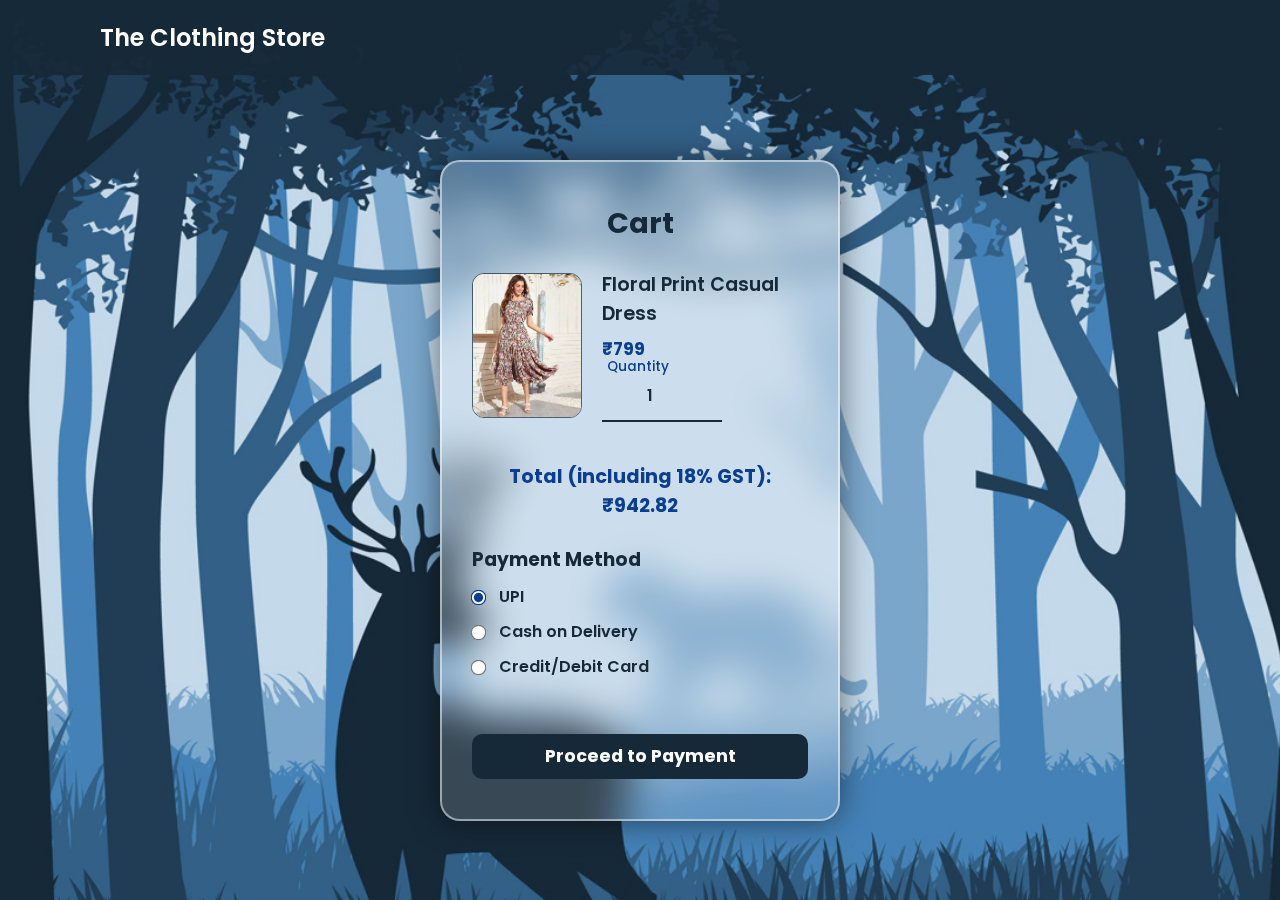
<file: addtocart.html>
<!DOCTYPE html>
<html lang="en">
<head>
  <meta charset="UTF-8" />
  <meta name="viewport" content="width=device-width, initial-scale=1" />
  <title>Add to Cart - The Clothing Store</title>

  <link href="https://fonts.googleapis.com/css2?family=Poppins&display=swap" rel="stylesheet" />
  <style>
    /* Your CSS model with some additions */
    @import url('https://fonts.googleapis.com/css2?family=Poppins&display=swap');
    * {
      margin: 0;
      padding: 0;
      box-sizing: border-box;
      font-family: 'Poppins', sans-serif;
    }
    body {
      display: flex;
      justify-content: center;
      align-items: center;
      min-height: 100vh;
      background: url('background.jpg') no-repeat;
      background-size: cover;
      background-position: center;
      padding-top: 80px;
      color: #162938;
    }
    header {
      position: fixed;
      left: 0;
      top: 0;
      width: 100%;
      padding: 20px 100px;
      background: rgba(22, 41, 56, 0.9);
      display: flex;
      justify-content: space-between;
      align-items: center;
      z-index: 99;
      color: white;
      font-weight: 600;
      font-size: 1.5rem;
      user-select: none;
    }

    .wrapper {
      position: relative;
      width: 400px;
      background: rgba(255, 255, 255, 0.15);
      border: 2px solid rgba(255, 255, 255, 0.5);
      border-radius: 20px;
      backdrop-filter: blur(20px);
      box-shadow: 0 0 30px rgba(0, 0, 0, 0.5);
      padding: 40px 30px;
      display: flex;
      flex-direction: column;
      gap: 25px;
    }

    h2 {
      text-align: center;
      color: #162938;
      font-weight: 700;
      font-size: 1.8em;
    }

    .product-info {
      display: flex;
      gap: 20px;
      align-items: center;
    }
    .product-info img {
      width: 110px;
      border-radius: 12px;
      border: 1.5px solid rgba(22, 41, 56, 0.7);
    }
    .product-details {
      flex-grow: 1;
    }
    .product-details h3 {
      color: #162938;
      font-weight: 600;
      margin-bottom: 8px;
      font-size: 1.2rem;
    }
    .price {
      font-weight: 700;
      color: #0b3d91;
      margin-bottom: 10px;
      font-size: 1.1rem;
    }

    .input-box {
      position: relative;
      height: 50px;
      width: 120px;
      border-bottom: 2px solid #162938;
      margin-top: 10px;
    }
    .input-box label {
      position: absolute;
      top: 50%;
      left: 5px;
      transform: translateY(-50%);
      font-size: 1em;
      color: #162938;
      font-weight: 500;
      pointer-events: none;
      transition: 0.5s;
    }
    .input-box input:focus ~ label,
    .input-box input:valid ~ label {
      top: -5px;
      font-size: 0.85em;
      color: #0b3d91;
    }
    .input-box input {
      width: 100%;
      height: 100%;
      background: transparent;
      border: none;
      outline: none;
      font-size: 1em;
      color: #162938;
      font-weight: 600;
      padding: 0 15px 0 5px;
      text-align: center;
    }

    .cost-summary {
      font-weight: 700;
      font-size: 1.2rem;
      color: #0b3d91;
      text-align: center;
      margin-top: 15px;
    }

    .payment-methods h3 {
      font-weight: 700;
      margin-bottom: 10px;
      color: #162938;
    }

    .payment-methods label {
      display: block;
      font-weight: 600;
      font-size: 1rem;
      color: #162938;
      margin-bottom: 10px;
      cursor: pointer;
      user-select: none;
    }
    input[type="radio"] {
      margin-right: 10px;
      accent-color: #0b3d91;
      cursor: pointer;
      transform: scale(1.2);
      vertical-align: middle;
    }

    button.btn {
      width: 100%;
      height: 45px;
      background: #162938;
      border: none;
      outline: none;
      border-radius: 10px;
      cursor: pointer;
      font-size: 1.1rem;
      color: #fff;
      font-weight: 700;
      margin-top: 20px;
      transition: background-color 0.3s ease;
    }
    button.btn:hover {
      background-color: #0b3d91;
    }
  </style>
</head>
<body>

<header>The Clothing Store</header>

<div class="wrapper">
  <h2>Cart</h2>

  <div class="product-info">
    <img src="images/westernwear/floral.jpg" alt="Floral Dress" />
    <div class="product-details">
      <h3>Floral Print Casual Dress</h3>
      <p class="price" id="unitPrice">₹799</p>

      <div class="input-box">
        <input type="number" id="quantity" min="1" value="1" required />
        <label for="quantity">Quantity</label>
      </div>
    </div>
  </div>

  <div class="cost-summary" id="costSummary">
    Total (including 18% GST): ₹799.00
  </div>

  <div class="payment-methods">
    <h3>Payment Method</h3>
    <label><input type="radio" name="payment" value="UPI" checked /> UPI</label>
    <label><input type="radio" name="payment" value="COD" /> Cash on Delivery</label>
    <label><input type="radio" name="payment" value="Card" /> Credit/Debit Card</label>
  </div>

  <button class="btn" onclick="proceedPayment()">Proceed to Payment</button>
</div>

<script>
  const unitPrice = 799;
  const gstRate = 0.18;

  const quantityInput = document.getElementById('quantity');
  const costSummary = document.getElementById('costSummary');

  function updateCost() {
    let qty = parseInt(quantityInput.value);
    if (qty < 1 || isNaN(qty)) qty = 1;
    quantityInput.value = qty;

    let totalWithoutGST = unitPrice * qty;
    let gstAmount = totalWithoutGST * gstRate;
    let totalCost = totalWithoutGST + gstAmount;

    costSummary.textContent = `Total (including 18% GST): ₹${totalCost.toFixed(2)}`;
  }

  quantityInput.addEventListener('input', updateCost);

  function proceedPayment() {
    const paymentMethods = document.getElementsByName('payment');
    let selectedPayment = '';
    for (const method of paymentMethods) {
      if (method.checked) {
        selectedPayment = method.value;
        break;
      }
    }
    alert(`Proceeding to payment with ${selectedPayment}.\nThank you for shopping with us!`);
  }

  updateCost();
</script>

</body>
</html>
</file>
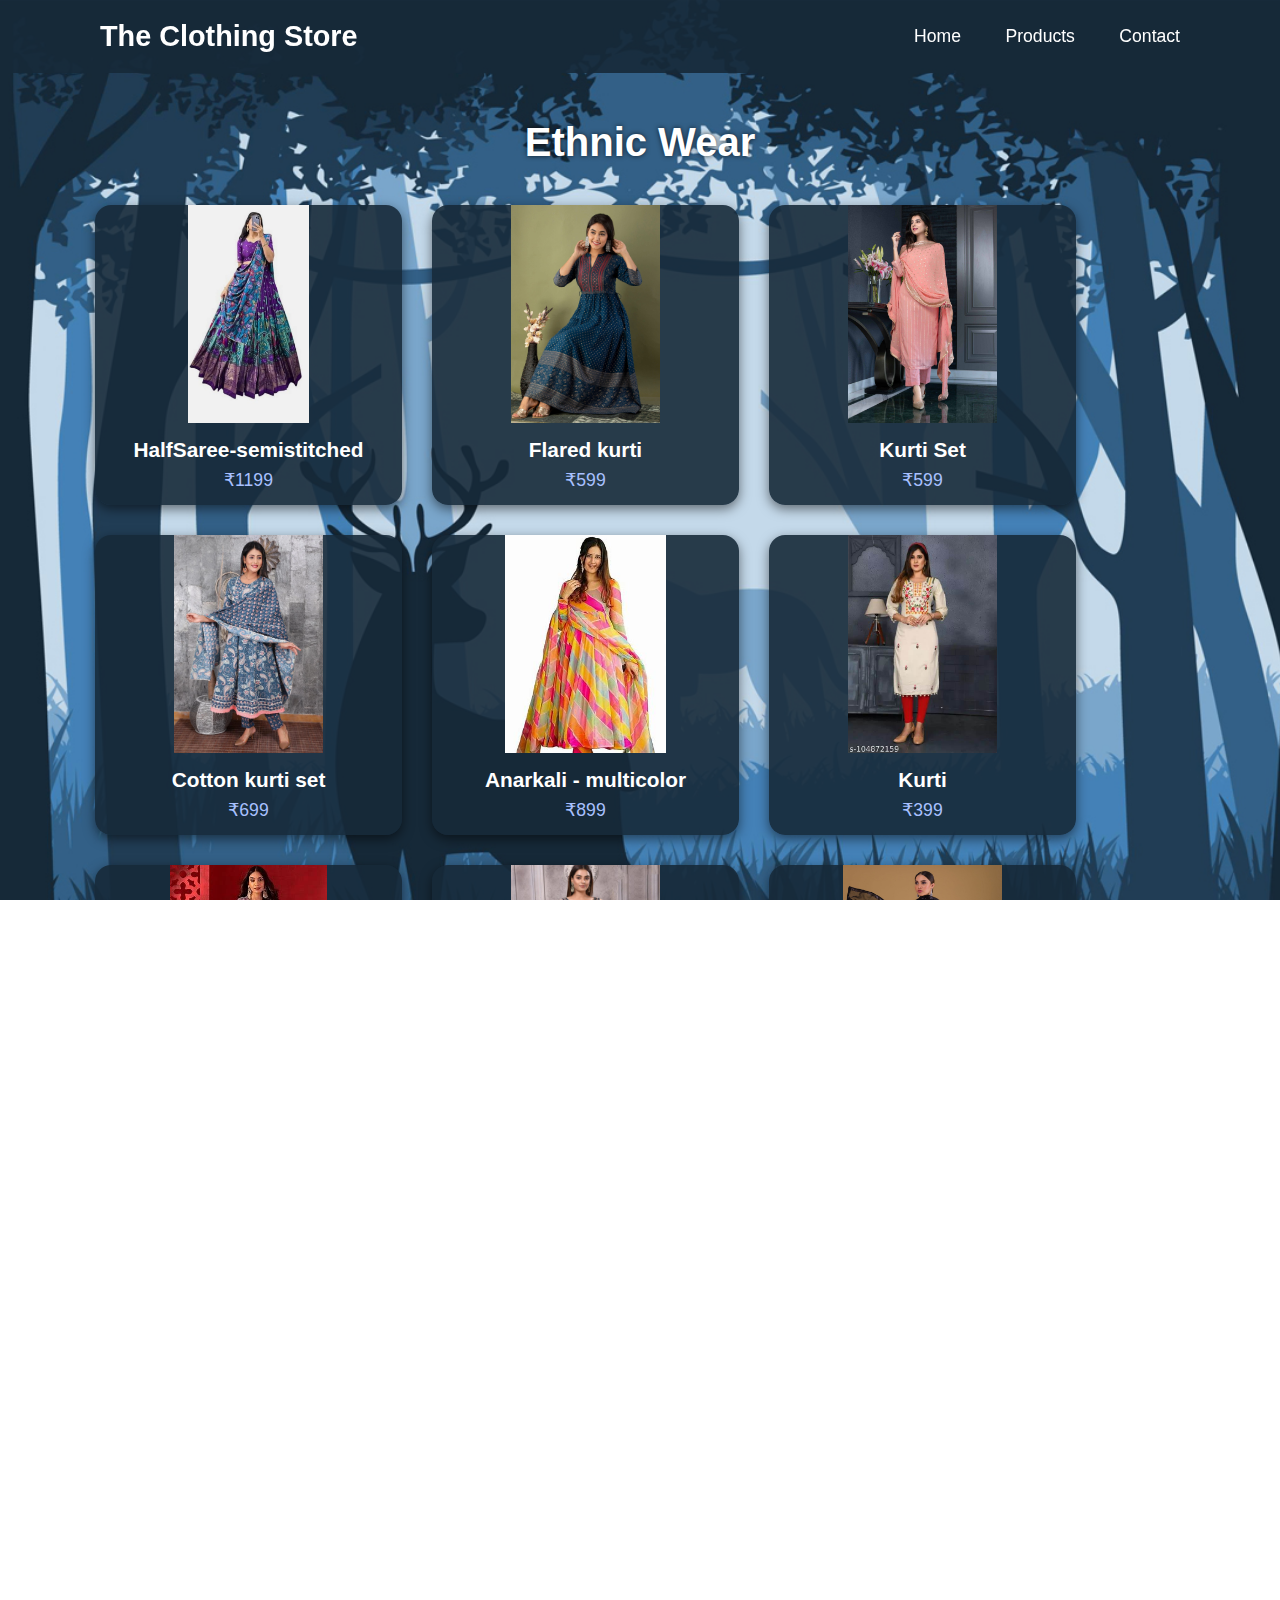
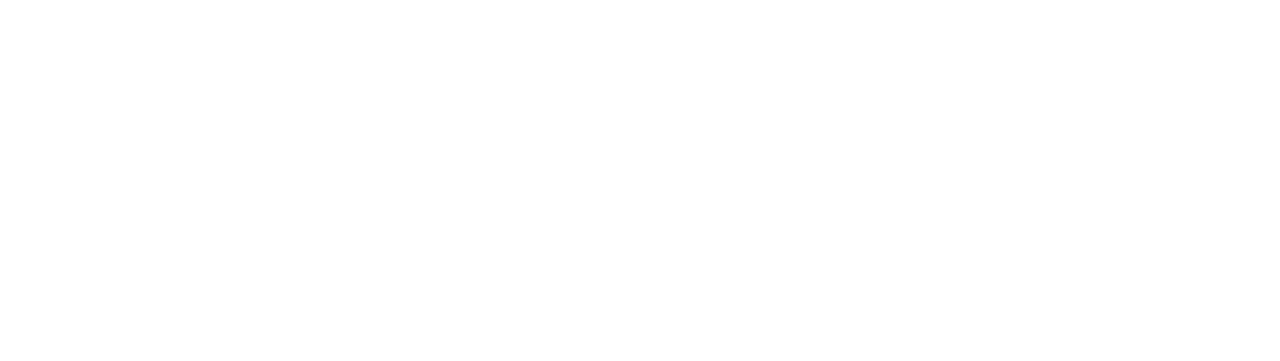
<file: ethnic.html>
<!DOCTYPE html>
<html lang="en">
<head>
  <meta charset="UTF-8">
  <title>Ethnic Wear - The Clothing Store</title>
  <link rel="stylesheet" href="womens's_wear.css">
</head>
<body>

<header>
  <h1>The Clothing Store</h1>
  <div class="navigation">
    <a href="index.html">Home</a>
    <a href="products.html">Products</a>
    <a href="contact.html">Contact</a>
  </div>
</header>

<section>
  <h2>Ethnic Wear</h2>
  
  <div class="product-grid">
    
    <div class="product-card">
      <img src="images/ethnicwear/halfsaree.jpg" alt="HalfSaree">
      <h3>HalfSaree-semistitched</h3>
      <p>₹1199</p>
    </div>
    <div class="product-card">
      <img src="images/ethnicwear/bluelongtop.jpg" alt="blt">
      <h3>Flared kurti</h3>
      <p>₹599</p>
    </div>
     <a href="pinkks.html" class="product-card" style="text-decoration: none; color: inherit;">
    <img src="images/ethnicwear/pinkks.jpg" alt="Floral Dress">
    <h3>Kurti Set</h3>
    <p>₹599</p>
    </a>
    <div class="product-card">
      <img src="images/ethnicwear/cottonkurtiset.webp" alt="Cottonks">
      <h3>Cotton kurti set</h3>
      <p>₹699</p>
    </div>
    <div class="product-card">
      <img src="images/ethnicwear/multianarkali.jpg" alt="Anarkali">
      <h3>Anarkali - multicolor </h3>
      <p>₹899</p>
    </div>
    <div class="product-card">
      <img src="images/ethnicwear/sidecutkurti.jpg" alt="sidecut">
      <h3>Kurti</h3>
      <p>₹399</p>
    </div>
    <div class="product-card">
      <img src="images/ethnicwear/violetchudi.jpg" alt="chudiset">
      <h3>Chudi Set</h3>
      <p>₹699</p>
    </div>
    <div class="product-card">
      <img src="images/ethnicwear/lehanga.jpg" alt="lehanga">
      <h3>Lehanga</h3>
      <p>₹1299</p>
    </div>
    <div class="product-card">
      <img src="images/ethnicwear/sequinlehanga.jpg" alt="sequin">
      <h3>Sequin Black Lehanga</h3>
      <p>₹1599</p>
    </div>
    <div class="product-card">
      <img src="images/ethnicwear/floraltunictop.jpg" alt="tunic">
      <h3>Floral tunic top</h3>
      <p>₹999</p>
    </div>
    <div class="product-card">
      <img src="images/ethnicwear/goldsaree.jpg" alt="goldsaree">
      <h3>Golden Geogette Saree</h3>
      <p>₹599</p>
    </div>
    <div class="product-card">
      <img src="images/ethnicwear/kaftaan.jpg" alt="kaftaan">
      <h3>Kaftaan dress</h3>
      <p>₹799</p>
    </div>
    <div class="product-card">
      <img src="images/ethnicwear/kanjivaramsilksaree.jpg" alt="saree">
      <h3>Kanjivaram Silk Saree</h3>
      <p>₹1899</p>
    </div>
    <div class="product-card">
      <img src="images/ethnicwear/blueanarkali.jpg" alt="blueanarkali">
      <h3>Heavywork Anarkali</h3>
      <p>₹1199</p>
    </div>
    <div class="product-card">
      <img src="images/ethnicwear/sequencelongchudi.jpg" alt="longsequence">
      <h3>Georgette Black Anarkali</h3>
      <p>₹1599</p>
    </div>
  </div> <!-- end of product-grid -->
</section>

</section>

<footer>
  <p>&copy; 2025 The Clothing Store. All rights reserved.</p>
</footer>

</body>
</html>
</file>
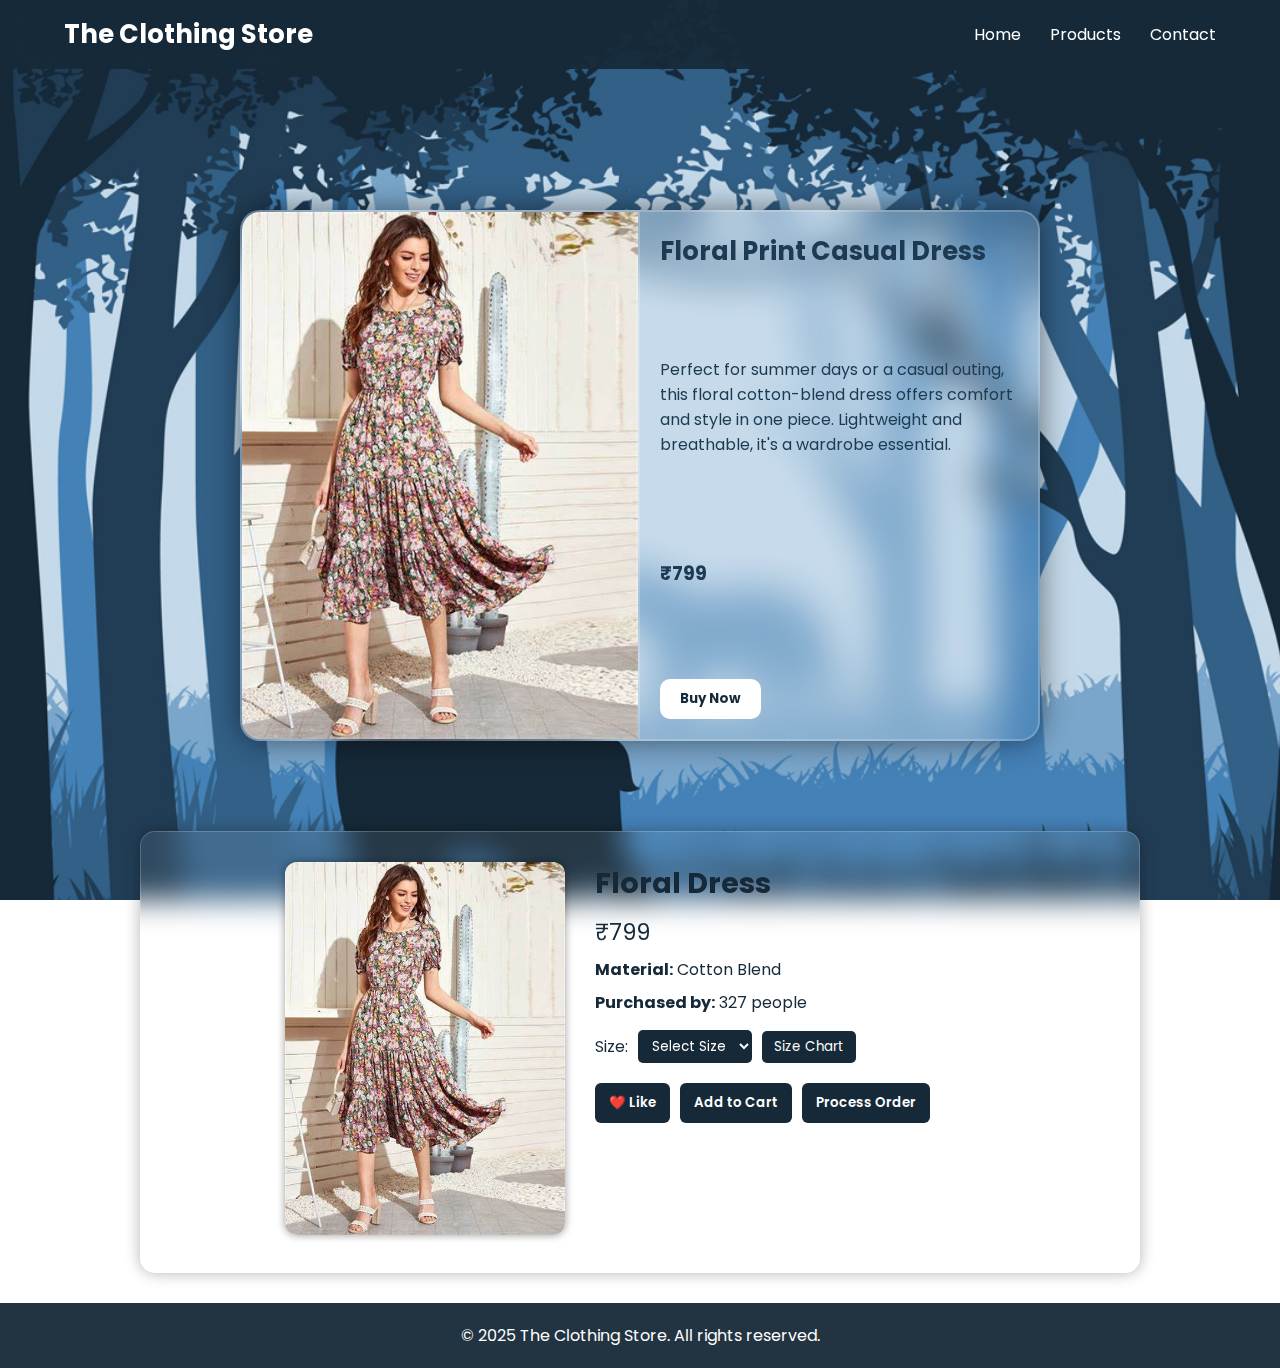
<file: floraldress.html>
<!DOCTYPE html>
<html lang="en">
<head>
  <meta charset="UTF-8">
  <title>Floral Dress - The Clothing Store</title>
  <link rel="stylesheet" href="floral.css">
</head>
<body>

<header>
  <h1>The Clothing Store</h1>
  <nav>
    <a href="index.html">Home</a>
    <a href="products.html">Products</a>
    <a href="contact.html">Contact</a>
  </nav>
</header>

<!-- ✨ New Product Highlights Section -->
<section class="highlight-section">
  <div class="highlight-card">
    <img src="images/westernwear/floral.jpg" alt="Floral Dress" class="highlight-image" />
    <div class="highlight-content">
      <h3>Floral Print Casual Dress</h3>
      <p>Perfect for summer days or a casual outing, this floral cotton-blend dress offers comfort and style in one piece. Lightweight and breathable, it's a wardrobe essential.</p>
      <p class="price">₹799</p>
      <!-- Added id to this button to attach event listener -->
      <button id="buyNowBtn" class="btn">Buy Now</button>
    </div>
  </div>
</section>

<!-- Added id to main container for scrolling target -->
<main id="productSection" class="product-container">
  <div class="product-image">
    <img src="images/westernwear/floral.jpg" alt="Floral Dress">
  </div>

  <div class="product-details">
    <h2>Floral Dress</h2>
    <p class="price">₹799</p>

    <p><strong>Material:</strong> Cotton Blend</p>
    <p><strong>Purchased by:</strong> 327 people</p>

    <div class="size-selection">
      <label for="size">Size:</label>
      <select id="size">
        <option>Select Size</option>
        <option>XS</option>
        <option>S</option>
        <option>M</option>
        <option>L</option>
        <option>XL</option>
      </select>
      <button onclick="openSizeChart()">Size Chart</button>
    </div>

    <div class="buttons">
      <button class="like-btn">❤️ Like</button>
      <a href="addtocart.html"><button class="cart-btn">Add to Cart</button></a>
      <button class="order-btn">Process Order</button>
    </div>
  </div>
</main>

<!-- Size Chart Modal -->
<div id="sizeChartModal" class="modal">
  <div class="modal-content">
    <span class="close" onclick="closeSizeChart()">&times;</span>
    <h3>Size Chart (in inches)</h3>
    <table>
      <tr><th>Size</th><th>Bust</th><th>Waist</th><th>Hip</th></tr>
      <tr><td>XS</td><td>30</td><td>24</td><td>32</td></tr>
      <tr><td>S</td><td>32</td><td>26</td><td>34</td></tr>
      <tr><td>M</td><td>34</td><td>28</td><td>36</td></tr>
      <tr><td>L</td><td>36</td><td>30</td><td>38</td></tr>
      <tr><td>XL</td><td>38</td><td>32</td><td>40</td></tr>
    </table>
  </div>
</div>

<footer>
  <p>&copy; 2025 The Clothing Store. All rights reserved.</p>
</footer>

<script>
  function openSizeChart() {
    document.getElementById("sizeChartModal").style.display = "block";
  }

  function closeSizeChart() {
    document.getElementById("sizeChartModal").style.display = "none";
  }

  window.onclick = function(event) {
    if (event.target.classList.contains("modal")) {
      closeSizeChart();
    }
  }

  // Smooth scroll on Buy Now button click
  document.getElementById("buyNowBtn").addEventListener("click", function() {
    document.getElementById("productSection").scrollIntoView({ behavior: "smooth" });
  });
</script>

</body>
</html>
</file>
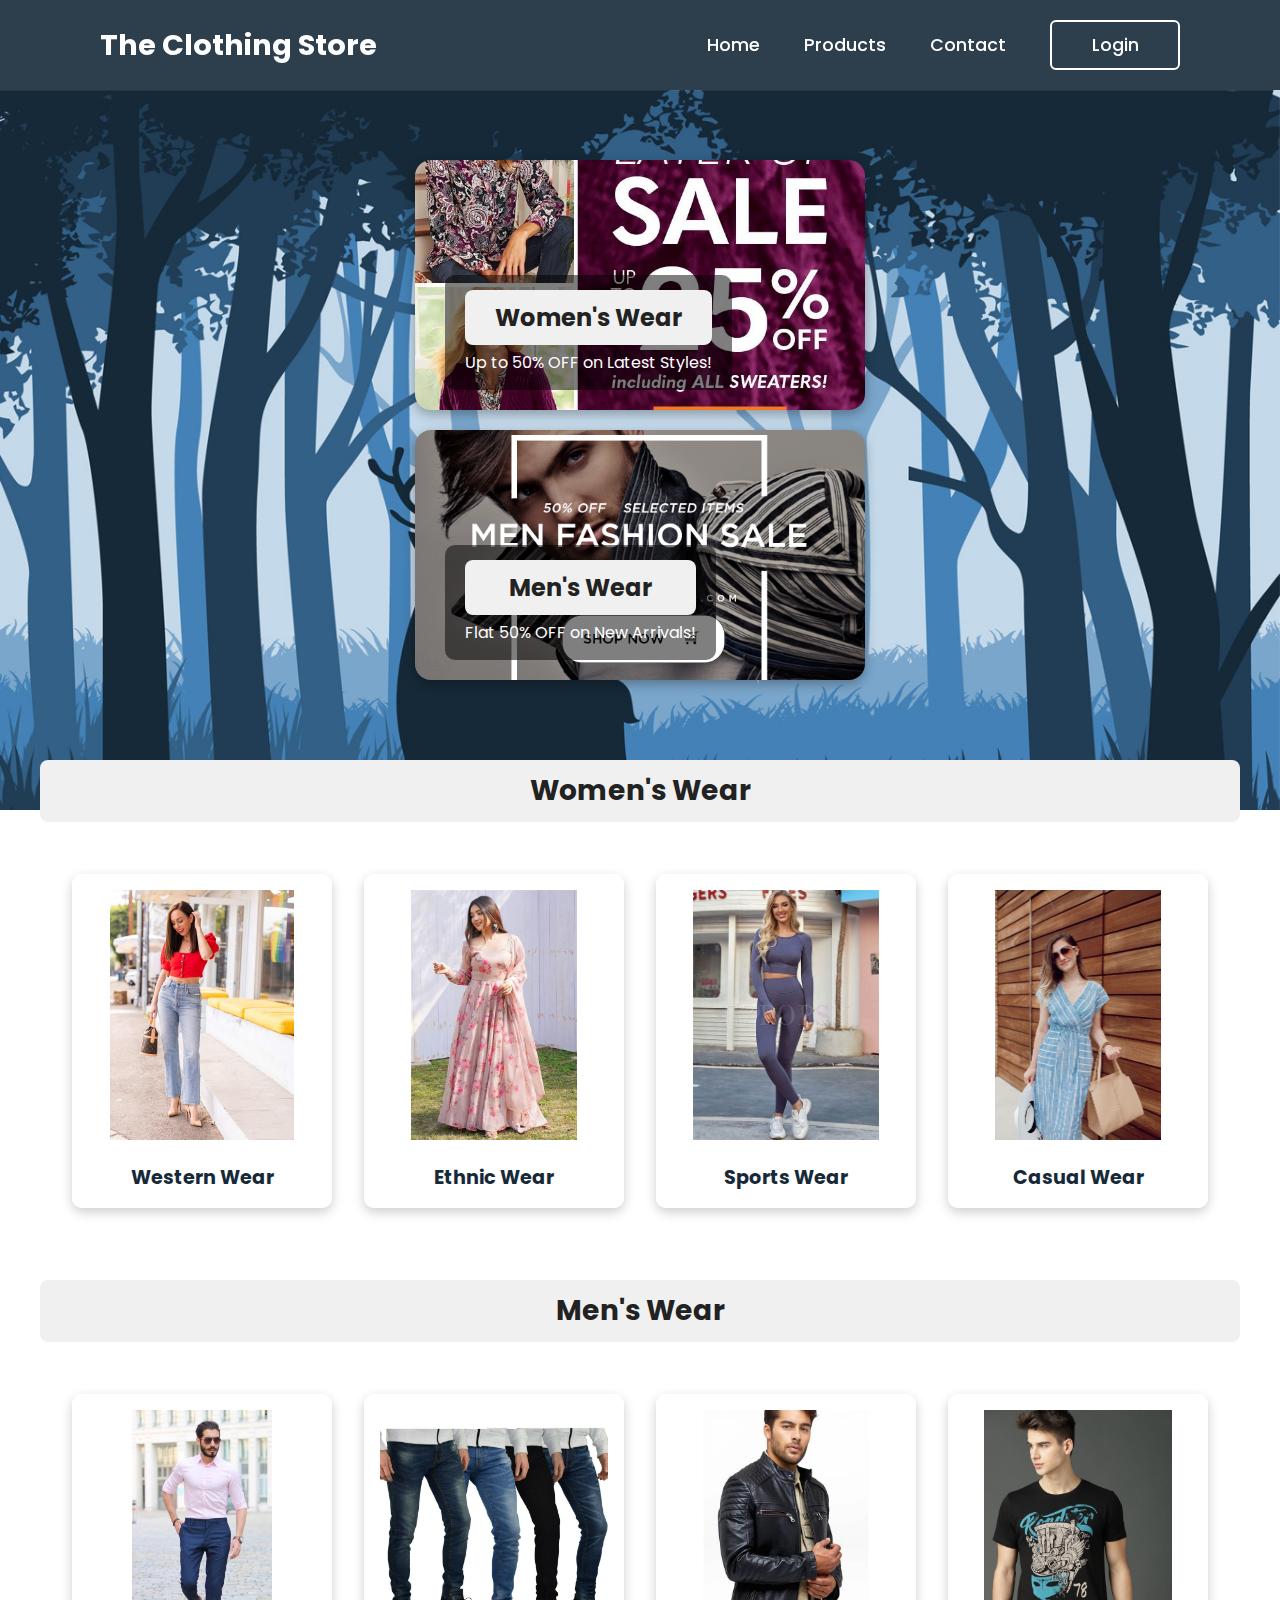
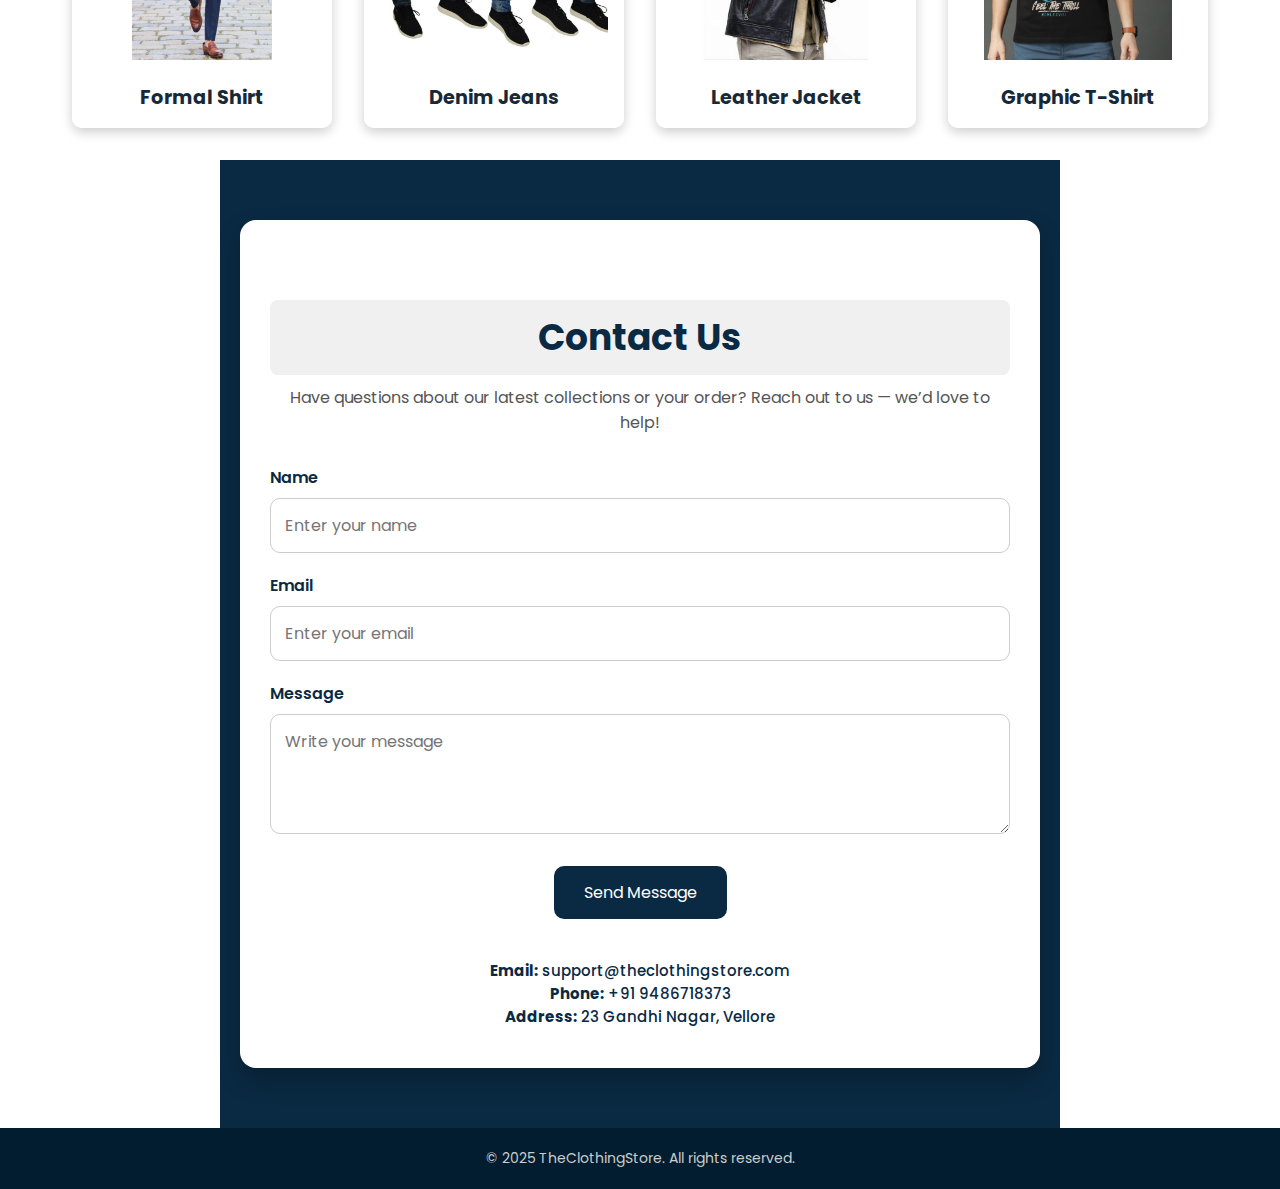
<file: Products.html>
<!DOCTYPE html>
<html lang="en">
<head>
  <meta charset="UTF-8" />
  <meta name="viewport" content="width=device-width, initial-scale=1.0"/>
  <title>Product Categories</title>
  <link href="https://fonts.googleapis.com/css2?family=Poppins&display=swap" rel="stylesheet">
  <link rel="stylesheet" href="product.css">
  <style>
    html {
      scroll-behavior: smooth;
    }
  </style>
</head>

<body>
  <header>
    <div class="Logo">The Clothing Store</div>
    <nav class="navigation">
      <a href="#">Home</a>
      <a href="#products">Products</a>
      <a href="#contact">Contact</a>
      <button class="btnlogin-popup">Login</button>
    </nav>
  </header>

  <section class="banner-section">
    <div class="banner-box women-banner" onclick="document.getElementById('women-wear').scrollIntoView({ behavior: 'smooth' })">
      <img src="women_sale.jpg" alt="Women Sale" />
      <div class="banner-text">
        <h2>Women's Wear</h2>
        <p>Up to 50% OFF on Latest Styles!</p>
      </div>
    </div>

    <div class="banner-box men-banner" onclick="document.getElementById('men-wear').scrollIntoView({ behavior: 'smooth' })">
      <img src="men_sale.png" alt="Men Sale" />
      <div class="banner-text">
        <h2>Men's Wear</h2>
        <p>Flat 50% OFF on New Arrivals!</p>
      </div>
    </div>
  </section>

  <!-- Products Section Wrapping Women & Men -->
  <section id="products">

    <!-- Women's Wear Section -->
    <section id="women-wear">
      <h2>Women's Wear</h2>
      <div class="wear-category-boxes">
        <a href="western.html" class="wear-box">
          <img src="western.jpg" alt="Western Wear">
          <h3>Western Wear</h3>
        </a>
         
        <a href="ethnic.html" class="wear-box">
          <img src="ethnic.jpg" alt="Ethnic Wear">
          <h3>Ethnic Wear</h3>
        </a>
        <a href="sports.html" class="wear-box">
          <img src="sports.jpg" alt="Sports Wear">
          <h3>Sports Wear</h3>
        </a>
        <a href="casual.html" class="wear-box">
          <img src="casual.jpg" alt="Casual Wear">
          <h3>Casual Wear</h3>
        </a>
      </div>
    </section>

    <!-- Men's Wear Section -->
    <section id="men-wear">
      <h2>Men's Wear</h2>
      <div class="wear-category-boxes">
        <a href="formal.html" class="wear-box">
          <img src="formal.jpg" alt="Formal Shirt">
          <h3>Formal Shirt</h3>
        </a>
        <a href="jeans.html" class="wear-box">
          <img src="denim.jpg" alt="Denim Jeans">
          <h3>Denim Jeans</h3>
        </a>
        <a href="jacket.html" class="wear-box">
          <img src="jacket.jpg" alt="Leather Jacket">
          <h3>Leather Jacket</h3>
        </a>
        <a href="tshirt.html" class="wear-box">
          <img src="graphic_tshirt.jpg" alt="Graphic T-Shirt">
          <h3>Graphic T-Shirt</h3>
        </a>
      </div>
    </section>

  </section>

  <section class="contact-section" id="contact">
    <div class="contact-container">
      <h2>Contact Us</h2>
      <p class="contact-subtext">Have questions about our latest collections or your order? Reach out to us — we’d love to help!</p>

      <form action="#" method="POST" class="contact-form">
        <div class="form-group">
          <label for="name">Name</label>
          <input type="text" id="name" name="name" placeholder="Enter your name" required>
        </div>
        <div class="form-group">
          <label for="email">Email</label>
          <input type="email" id="email" name="email" placeholder="Enter your email" required>
        </div>
        <div class="form-group">
          <label for="message">Message</label>
          <textarea id="message" name="message" placeholder="Write your message" required></textarea>
        </div>
        <button type="submit">Send Message</button>
      </form>

      <div class="contact-info">
        <p><strong>Email:</strong> support@theclothingstore.com</p>
        <p><strong>Phone:</strong> +91 9486718373</p>
        <p><strong>Address:</strong> 23 Gandhi Nagar, Vellore</p>
      </div>
    </div>
  </section>

  <footer class="footer">
    <p>&copy; 2025 TheClothingStore. All rights reserved.</p>
  </footer>

</body>
</html>
</file>
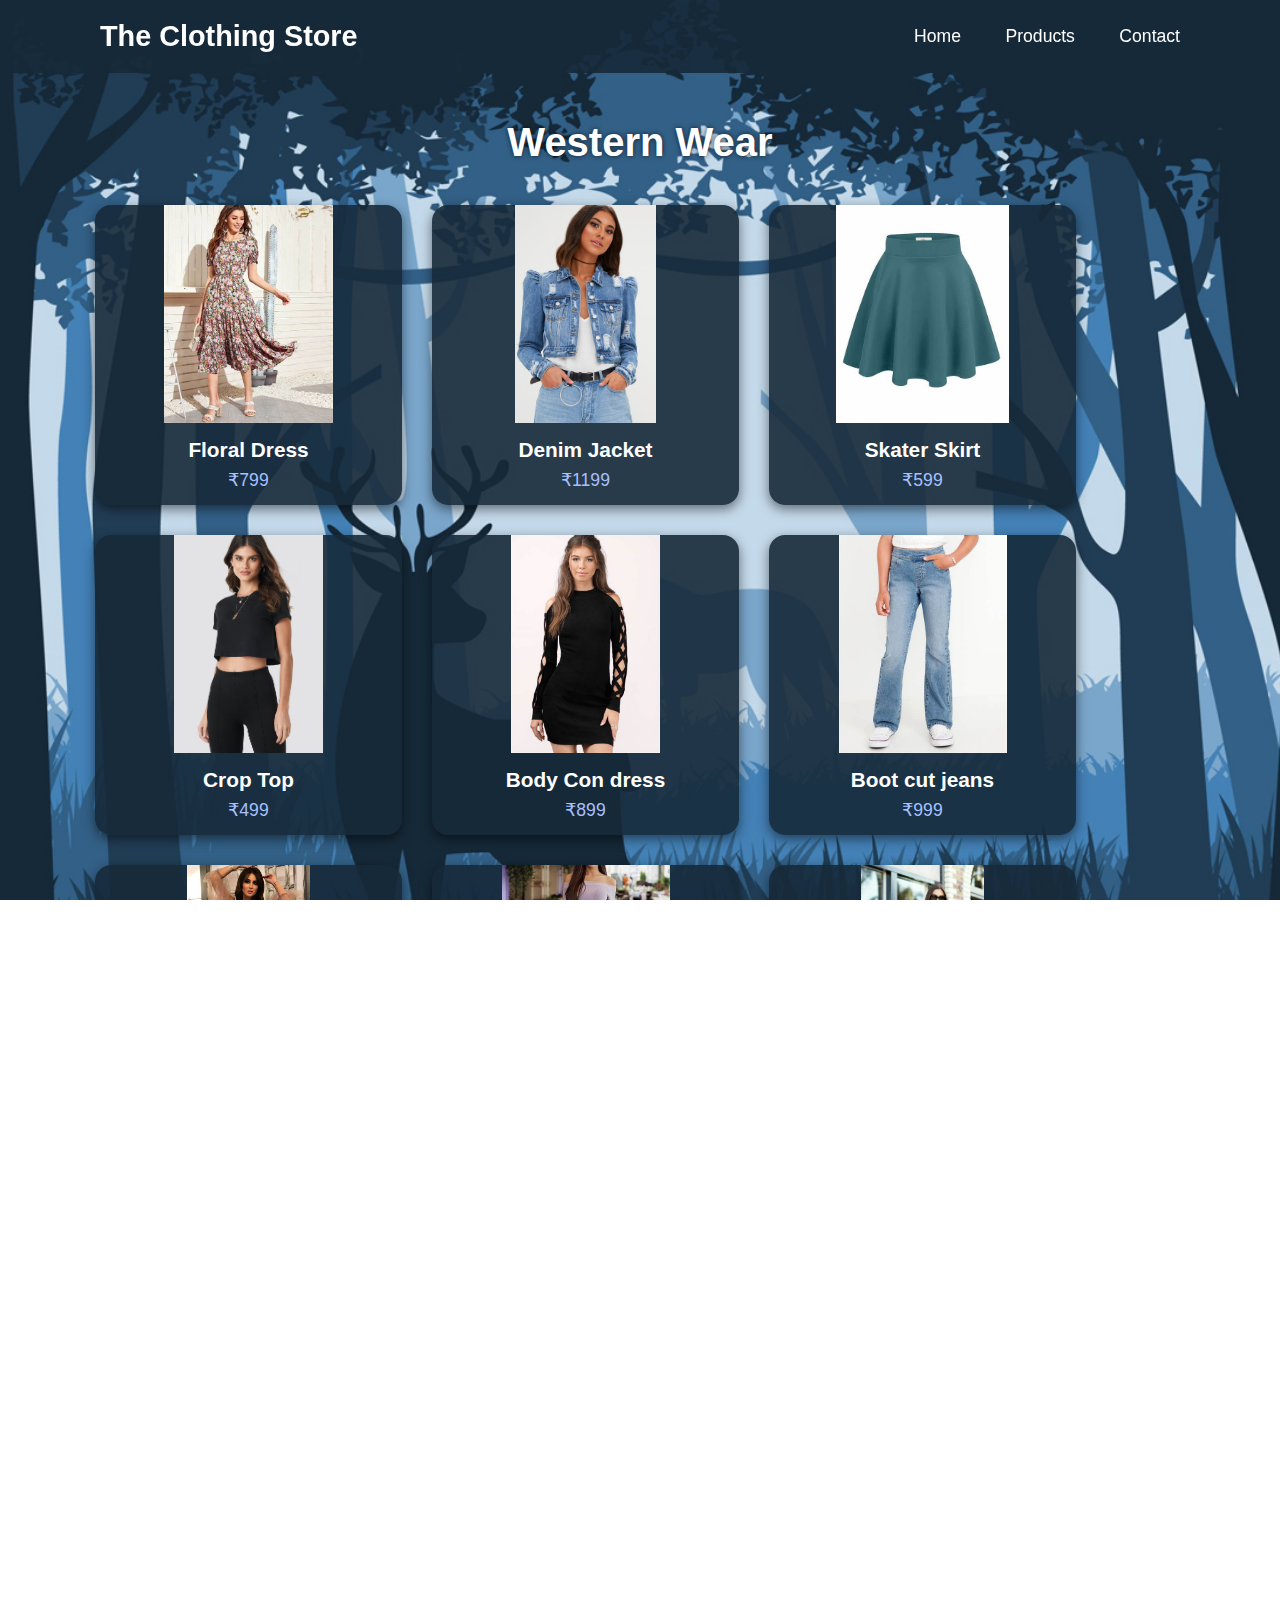
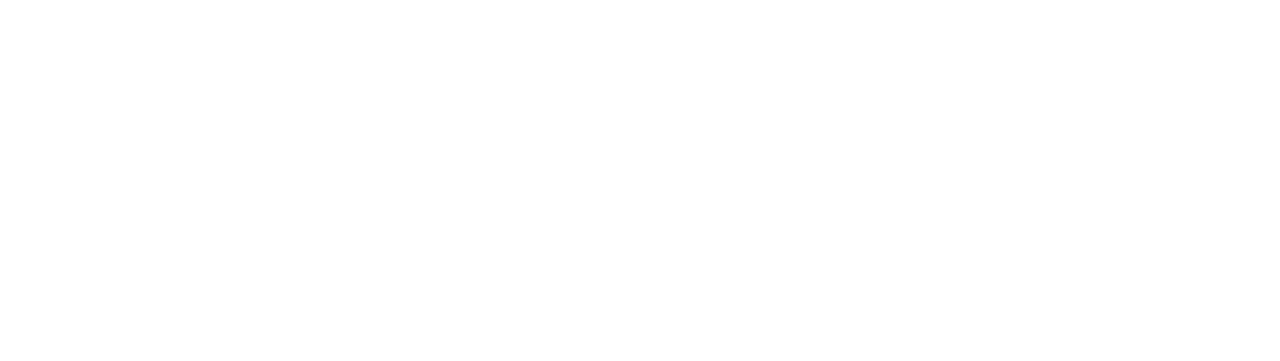
<file: western.html>
<!DOCTYPE html>
<html lang="en">
<head>
  <meta charset="UTF-8">
  <title>Western Wear - The Clothing Store</title>
  <link rel="stylesheet" href="womens's_wear.css">
</head>
<body>

<header>
  <h1>The Clothing Store</h1>
  <div class="navigation">
    <a href="index.html">Home</a>
    <a href="products.html">Products</a>
    <a href="contact.html">Contact</a>
  </div>
</header>

<section>
  <h2>Western Wear</h2>
  
  <div class="product-grid">
    
    <a href="floraldress.html" class="product-card" style="text-decoration: none; color: inherit;">
  <img src="images/westernwear/floral.jpg" alt="Floral Dress">
  <h3>Floral Dress</h3>
  <p>₹799</p>
    </a>


    <div class="product-card">
      <img src="images/westernwear/denimjkt.jpg" alt="Denim Jacket">
      <h3>Denim Jacket</h3>
      <p>₹1199</p>
    </div>
    <div class="product-card">
      <img src="images/westernwear/skaterskirt.jpg" alt="Skater Skirt">
      <h3>Skater Skirt</h3>
      <p>₹599</p>
    </div>
    <div class="product-card">
      <img src="images/westernwear/croptop.jpg" alt="Crop Top">
      <h3>Crop Top</h3>
      <p>₹499</p>
    </div>
    <div class="product-card">
      <img src="images/westernwear/bodycon.jpg" alt="Body Con">
      <h3>Body Con dress</h3>
      <p>₹899</p>
    </div>
    <div class="product-card">
      <img src="images/westernwear/bootcut.jpg" alt="bootcut">
      <h3>Boot cut jeans</h3>
      <p>₹999</p>
    </div>
    <div class="product-card">
      <img src="images/westernwear/dress5.jpg" alt="dress5">
      <h3>Crepe straight gown</h3>
      <p>₹499</p>
    </div>
    <div class="product-card">
      <img src="images/westernwear/dress6.jpg" alt="dress6">
      <h3>Off shoulders gown</h3>
      <p>₹699</p>
    </div>
    <div class="product-card">
      <img src="images/westernwear/dress7.jpg" alt="dress7">
      <h3>Shrung tees set</h3>
      <p>₹599</p>
    </div>
    <div class="product-card">
      <img src="images/westernwear/flaredjeans.jpg" alt="dress7">
      <h3>Flared jeans</h3>
      <p>₹999</p>
    </div>
    <div class="product-card">
      <img src="images/westernwear/hoodie.jpg" alt="hoodie">
      <h3>Hoodie</h3>
      <p>₹399</p>
    </div>
    <div class="product-card">
      <img src="images/westernwear/oversize.jpg" alt="oversize">
      <h3>Oversize</h3>
      <p>₹399</p>
    </div>
    <div class="product-card">
      <img src="images/westernwear/pencil.jpg" alt="pencil">
      <h3>Pencil Jean</h3>
      <p>₹799</p>
    </div>
    <div class="product-card">
      <img src="images/westernwear/tshirt.jpg" alt="tshirt">
      <h3>Tshirt</h3>
      <p>₹299</p>
    </div>
    <div class="product-card">
      <img src="images/westernwear/graphic top.jpg" alt="graphictop">
      <h3>Graphic Top</h3>
      <p>₹299</p>
    </div>
  </div> <!-- end of product-grid -->
</section>

</section>

<footer>
  <p>&copy; 2025 The Clothing Store. All rights reserved.</p>
</footer>

</body>
</html>
</file>
<file: floral.css>
@import url('https://fonts.googleapis.com/css2?family=Poppins:wght@400;600&display=swap');


    .highlight-section {
      display: flex;
      justify-content: center;
      align-items: center;
      padding: 40px 20px;
      flex-wrap: wrap;
      margin-top: 50px;
    }

    .highlight-card {
      background: rgba(255, 255, 255, 0.05);
      border: 2px solid rgba(255, 255, 255, 0.2);
      border-radius: 20px;
      backdrop-filter: blur(20px);
      box-shadow: 0 0 30px rgba(0, 0, 0, 0.5);
      max-width: 800px;
      width: 100%;
      display: flex;
      overflow: hidden;
      flex-direction: row;
      margin: 20px;
    }

    .highlight-image {
      width: 50%;
      object-fit: cover;
      border-right: 2px solid rgba(255, 255, 255, 0.2);
    }

    .highlight-content {
      padding: 20px;
      flex: 1;
      display: flex;
      flex-direction: column;
      justify-content: space-between;
      color: #1c3b52;
    }

    .highlight-content h3 {
      font-size: 1.6em;
      margin-bottom: 10px;
    }

    .highlight-content p {
      font-size: 1em;
      color: #1c3b52;
      margin-bottom: 15px;
    }

    .highlight-content .price {
      font-size: 1.2em;
      font-weight: bold;
      color: #1c3b52;
      margin-bottom: 15px;
    }

    .highlight-content .btn {
      padding: 10px 20px;
      background: #fff;
      color: #162938;
      border: none;
      border-radius: 10px;
      cursor: pointer;
      font-weight: bold;
      transition: background 0.3s;
      width: fit-content;
    }

    .highlight-content .btn:hover {
      background: #162938;
      color: #fff;
      border: 1px solid #fff;
    }

    @media (max-width: 768px) {
      .highlight-card {
        flex-direction: column;
        text-align: center;
      }
      .highlight-image {
        width: 100%;
        border-right: none;
        border-bottom: 2px solid rgba(255, 255, 255, 0.2);
      }
    }
  
* {
  margin: 0;
  padding: 0;
  box-sizing: border-box;
  font-family: 'Poppins', sans-serif;
}

body {
  background: url('background.jpg') no-repeat center center fixed;
  background-size: cover;
  min-height: 100vh;
  color: #162938;
  padding-top: 100px;
}

/* Header */
header {
  position: fixed;
  top: 0;
  width: 100%;
  padding: 15px 5%;
  background: rgba(22, 41, 56, 0.95);
  display: flex;
  justify-content: space-between;
  align-items: center;
  z-index: 1000;
}

header h1 {
  font-size: 1.6em;
  color: #fff;
}

nav a {
  color: #fff;
  text-decoration: none;
  margin-left: 25px;
  font-size: 1em;
  position: relative;
}

nav a::after {
  content: '';
  position: absolute;
  left: 0;
  bottom: -5px;
  width: 100%;
  height: 2px;
  background: #fff;
  transform: scaleX(0);
  transform-origin: right;
  transition: transform 0.3s ease;
}

nav a:hover::after {
  transform: scaleX(1);
  transform-origin: left;
}

/* Main */
.product-container {
  display: flex;
  flex-wrap: wrap;
  justify-content: center;
  gap: 30px;
  margin: 30px auto;
  padding: 30px;
  max-width: 1000px;
  background: rgba(255, 255, 255, 0.07);
  border: 1px solid rgba(255, 255, 255, 0.2);
  border-radius: 15px;
  box-shadow: 0 0 15px rgba(0, 0, 0, 0.3);
  backdrop-filter: blur(15px);
}

.product-image img {
  width: 280px;
  height: auto;
  border-radius: 12px;
  box-shadow: 0 0 8px rgba(0,0,0,0.4);
}

.product-details {
  flex: 1;
  max-width: 400px;
}

.product-details h2 {
  font-size: 1.8em;
  margin-bottom: 10px;
  color: #162938;
}

.price {
  font-size: 1.4em;
  margin: 10px 0;
  color: #162938;
}

.product-details p {
  margin: 8px 0;
}

/* Size */
.size-selection {
  margin-top: 15px;
  display: flex;
  flex-wrap: wrap;
  gap: 10px;
  align-items: center;
}

.size-selection select {
  padding: 6px 10px;
  border-radius: 5px;
  border: none;
  background: #162938;
  color: white;
}

.size-selection button {
  background: #162938;
  color: white;
  padding: 6px 12px;
  border: none;
  border-radius: 5px;
  cursor: pointer;
}

.size-selection button:hover {
  background: #1c3b52;
}

/* Buttons */
.buttons {
  margin-top: 20px;
  display: flex;
  flex-wrap: wrap;
  gap: 10px;
}

.buttons button {
  padding: 10px 14px;
  font-weight: 600;
  border-radius: 6px;
  border: none;
  cursor: pointer;
  transition: 0.3s;
  background: #162938;
  color: white;
}

.buttons button:hover {
  background: #1c3b52;
}

/* Modal */
.modal {
  display: none;
  position: fixed;
  z-index: 1001;
  top: 0;
  left: 0;
  width: 100%;
  height: 100%;
  backdrop-filter: blur(6px);
  background-color: rgba(0, 0, 0, 0.5);
}

.modal-content {
  background: rgba(255, 255, 255, 0.1);
  color: #fff;
  border-radius: 10px;
  margin: 10% auto;
  padding: 20px;
  max-width: 500px;
  backdrop-filter: blur(20px);
  border: 1px solid rgba(255, 255, 255, 0.2);
}

.modal-content table {
  width: 100%;
  border-collapse: collapse;
  margin-top: 10px;
  color: #fff;
}

.modal-content th,
.modal-content td {
  padding: 8px;
  text-align: center;
  border-bottom: 1px solid rgba(255,255,255,0.2);
}

.close {
  float: right;
  font-size: 24px;
  font-weight: bold;
  cursor: pointer;
  color: white;
}

/* Footer */
footer {
  background: rgba(22, 41, 56, 0.95);
  color: #fff;
  text-align: center;
  padding: 20px;
  margin-top: 30px;
}

/* Responsive */
@media (max-width: 768px) {
  .product-container {
    flex-direction: column;
    padding: 20px;
  }

  header {
    flex-direction: column;
    align-items: flex-start;
    gap: 10px;
  }

  nav a {
    margin-left: 0;
    margin-right: 15px;
  }

  .size-selection {
    flex-direction: column;
    align-items: flex-start;
  }

  .buttons {
    flex-direction: column;
    align-items: stretch;
  }
}
</file>
<file: product.css>
* {
  margin: 0;
  padding: 0;
  box-sizing: border-box;
  font-family: 'Poppins', sans-serif;
}

html, body {
  height: auto;
  overflow-x: hidden;
  overflow-y: auto;
  margin: 0;
  padding: 0;
background: url('background.jpg') no-repeat center center;
background-size: 100% auto;
background-attachment: fixed;
}

/* Header Styles */
header {
  position: fixed;
  top: 0;
  left: 0;
  width: 100%;
  padding: 20px 100px;
  background: rgba(22, 41, 56, 0.9);
  display: flex;
  justify-content: space-between;
  align-items: center;
  z-index: 999;
}

.Logo {
  font-size: 1.8em;
  color: #fff;
  font-weight: bold;
}

.navigation a {
  position: relative;
  font-size: 1.1rem;
  color: #fff;
  text-decoration: none;
  font-weight: 500;
  margin-left: 40px;
}

.navigation a::after {
  content: '';
  position: absolute;
  left: 0;
  bottom: -6px;
  width: 100%;
  height: 3px;
  background: #fff;
  border-radius: 5px;
  transform: scaleX(0);
  transform-origin: right;
  transition: transform 0.5s;
}

.navigation a:hover::after {
  transform: scaleX(1);
  transform-origin: left;
}

.navigation .btnlogin-popup {
  width: 130px;
  height: 50px;
  background: transparent;
  border: 2px solid #fff;
  border-radius: 6px;
  cursor: pointer;
  font-size: 1.1em;
  color: #fff;
  font-weight: 500;
  margin-left: 40px;
  transition: 0.5s;
}

.navigation .btnlogin-popup:hover {
  background: #fff;
  color: #162938;
}

/* Page Container Padding (after fixed header) */
body {
  padding-top: 120px;
  display: flex;
  flex-direction: column;
  align-items: center;
}

/* Category Buttons */
.category-buttons {
  text-align: center;
  margin: 40px 0;
}

.button-boxes {
  display: flex;
  justify-content: center;
  gap: 40px;
  margin-top: 20px;
}

.category-button {
  padding: 20px 40px;
  background-color: #162938;
  color: white;
  text-decoration: none;
  font-size: 18px;
  border-radius: 12px;
  transition: background-color 0.3s ease;
}

.category-button:hover {
  background-color: #1e3b55;
}
.banner-section {
  display: flex;           /* put children side by side */
  gap: 20px;               /* space between images */
  padding: 40px 20px;
  justify-content: center; /* center horizontally */
  flex-wrap: wrap;         /* wrap on small screens */
}

.banner-box {
  position: relative;
  flex: 1 1 400px;         /* grow, shrink, basis width */
  max-width: 450px;        /* max width */
  cursor: pointer;
  border-radius: 16px;
  overflow: hidden;
  box-shadow: 0 4px 12px rgba(0,0,0,0.3);
  transition: transform 0.3s ease;
}

.banner-box:hover {
  transform: scale(1.02);
}

.banner-box img {
  width: 100%;
  height: 250px;
  object-fit: cover;
  display: block;
}

.banner-text {
  position: absolute;
  bottom: 20px;
  left: 30px;
  color: #fff;
  background: rgba(0,0,0,0.5);
  padding: 15px 20px;
  border-radius: 10px;
  z-index: 10;
}

.banner {
  position: relative;
  height: 250px;
  width: 40%;          /* two banners side by side with gap */
  border-radius: 16px;
  overflow: hidden;
  box-shadow: 0 4px 12px rgba(0,0,0,0.3);
  cursor: pointer;
  transition: transform 0.3s ease;
}


.banner:hover {
  transform: scale(1.02);
}

.banner-text {
  position: absolute;
  bottom: 20px;
  left: 30px;
  color: #fff;
  background: rgba(0,0,0,0.5);
  padding: 15px 20px;
  border-radius: 10px;
  z-index:10;
}

.banner-text h2 {
  margin: 0;
  font-size: 24px;
  font-weight: bold;
}

.banner-text p {
  margin: 5px 0 0;
  font-size: 16px;
}

.banner {
  position: relative;
  height: 250px;
  border-radius: 16px;
  overflow: hidden;
  box-shadow: 0 4px 12px rgba(0,0,0,0.3);
  cursor: pointer;
  transition: transform 0.3s ease;
}

.banner-image {
  width: 100%;
  height: 100%;
  object-fit: cover;
  display: block;
  border-radius: 16px;
}


/* Responsive */
@media (max-width: 768px) {
  .banner {
    height: 200px;
  }

  .banner-text h2 {
    font-size: 20px;
  }

  .banner-text p {
    font-size: 14px;
  }
}
@media (max-width: 768px) {
  .banner-section {
    flex-direction: column;
    gap: 20px;
  }

  .banner {
    width: 100%;
    height: 200px;
  }
}

/* Dropdown Fallback (if used) */
.dropdown-container {
  text-align: center;
  margin-top: 2rem;
}

select {
  padding: 0.7rem 1rem;
  font-size: 1rem;
  border-radius: 8px;
  border: 1px solid #ccc;
}

section h2 {
  text-align: center;
  font-size: 28px;
  margin: 40px 0 20px;
  color: #222;
  background-color: #f0f0f0;
  padding: 10px 0;
  border-radius: 8px;
}


/* Wear Boxes */
.wear-category-boxes {
  display: flex;
  flex-wrap: wrap;
  justify-content: center;
  gap: 2rem;
  padding: 2rem;
}

.wear-box {
  width: 260px;
  background-color: rgba(255, 255, 255, 0.9);
  border-radius: 10px;
  box-shadow: 0 4px 12px rgba(0, 0, 0, 0.2);
  text-align: center;
  padding: 1rem;
  cursor: pointer;
  transition: transform 0.2s;
  text-decoration: none;
  color: inherit;
}

.wear-box:hover {
  transform: scale(1.05);
}

.wear-box img {
  width: 100%;
  height: 250px;
  object-fit: contain;
  border-radius: 10px;
}

.wear-box h3 {
  margin-top: 1rem;
  font-size: 1.2rem;
  color: #162938;
}

/* Responsive */
@media (max-width: 600px) {
  .wear-box {
    width: 90%;
  }

  .navigation {
    flex-direction: column;
    align-items: flex-start;
  }

  .wear-category-boxes {
    flex-direction: column;
    align-items: center;
  }

  header {
    padding: 20px;
  }

  .button-boxes {
    flex-direction: column;
    gap: 20px;
  }

  .category-button {
    width: 70%;
  }
}

.contact-section {
  padding: 60px 20px;
  background-color: #0a2a43;
}

.contact-container {
  max-width: 800px;
  margin: auto;
  background: #ffffff;
  color: #333;
  border-radius: 16px;
  padding: 40px 30px;
  box-shadow: 0 12px 25px rgba(0, 0, 0, 0.25);
}

.contact-container h2 {
  text-align: center;
  font-size: 36px;
  margin-bottom: 10px;
  color: #0a2a43;
}

.contact-subtext {
  text-align: center;
  font-size: 16px;
  color: #555;
  margin-bottom: 30px;
}

.contact-form .form-group {
  margin-bottom: 20px;
}

.contact-form label {
  display: block;
  margin-bottom: 8px;
  font-weight: 600;
  color: #0a2a43;
}

.contact-form input,
.contact-form textarea {
  width: 100%;
  padding: 14px;
  border: 1px solid #ccc;
  border-radius: 10px;
  font-size: 16px;
  box-sizing: border-box;
  transition: border-color 0.3s ease;
}

.contact-form input:focus,
.contact-form textarea:focus {
  border-color: #0a2a43;
  outline: none;
}

.contact-form textarea {
  resize: vertical;
  height: 120px;
}

.contact-form button {
  background-color: #0a2a43;
  color: white;
  border: none;
  padding: 14px 30px;
  border-radius: 10px;
  font-size: 16px;
  cursor: pointer;
  transition: background-color 0.3s ease;
  display: block;
  margin: 0 auto;
  margin-top: 25px;
}

.contact-form button:hover {
  background-color: #083a5b;
}

.contact-info {
  margin-top: 40px;
  text-align: center;
  color: #0a2a43;
  font-weight: 500;
  font-size: 15px;
}

.footer {
  background-color: #021d30;
  color: #ccc;
  text-align: center;
  padding: 20px 0;
  font-size: 14px;
  width: 100%;
  margin-top: auto;
}
</file>
